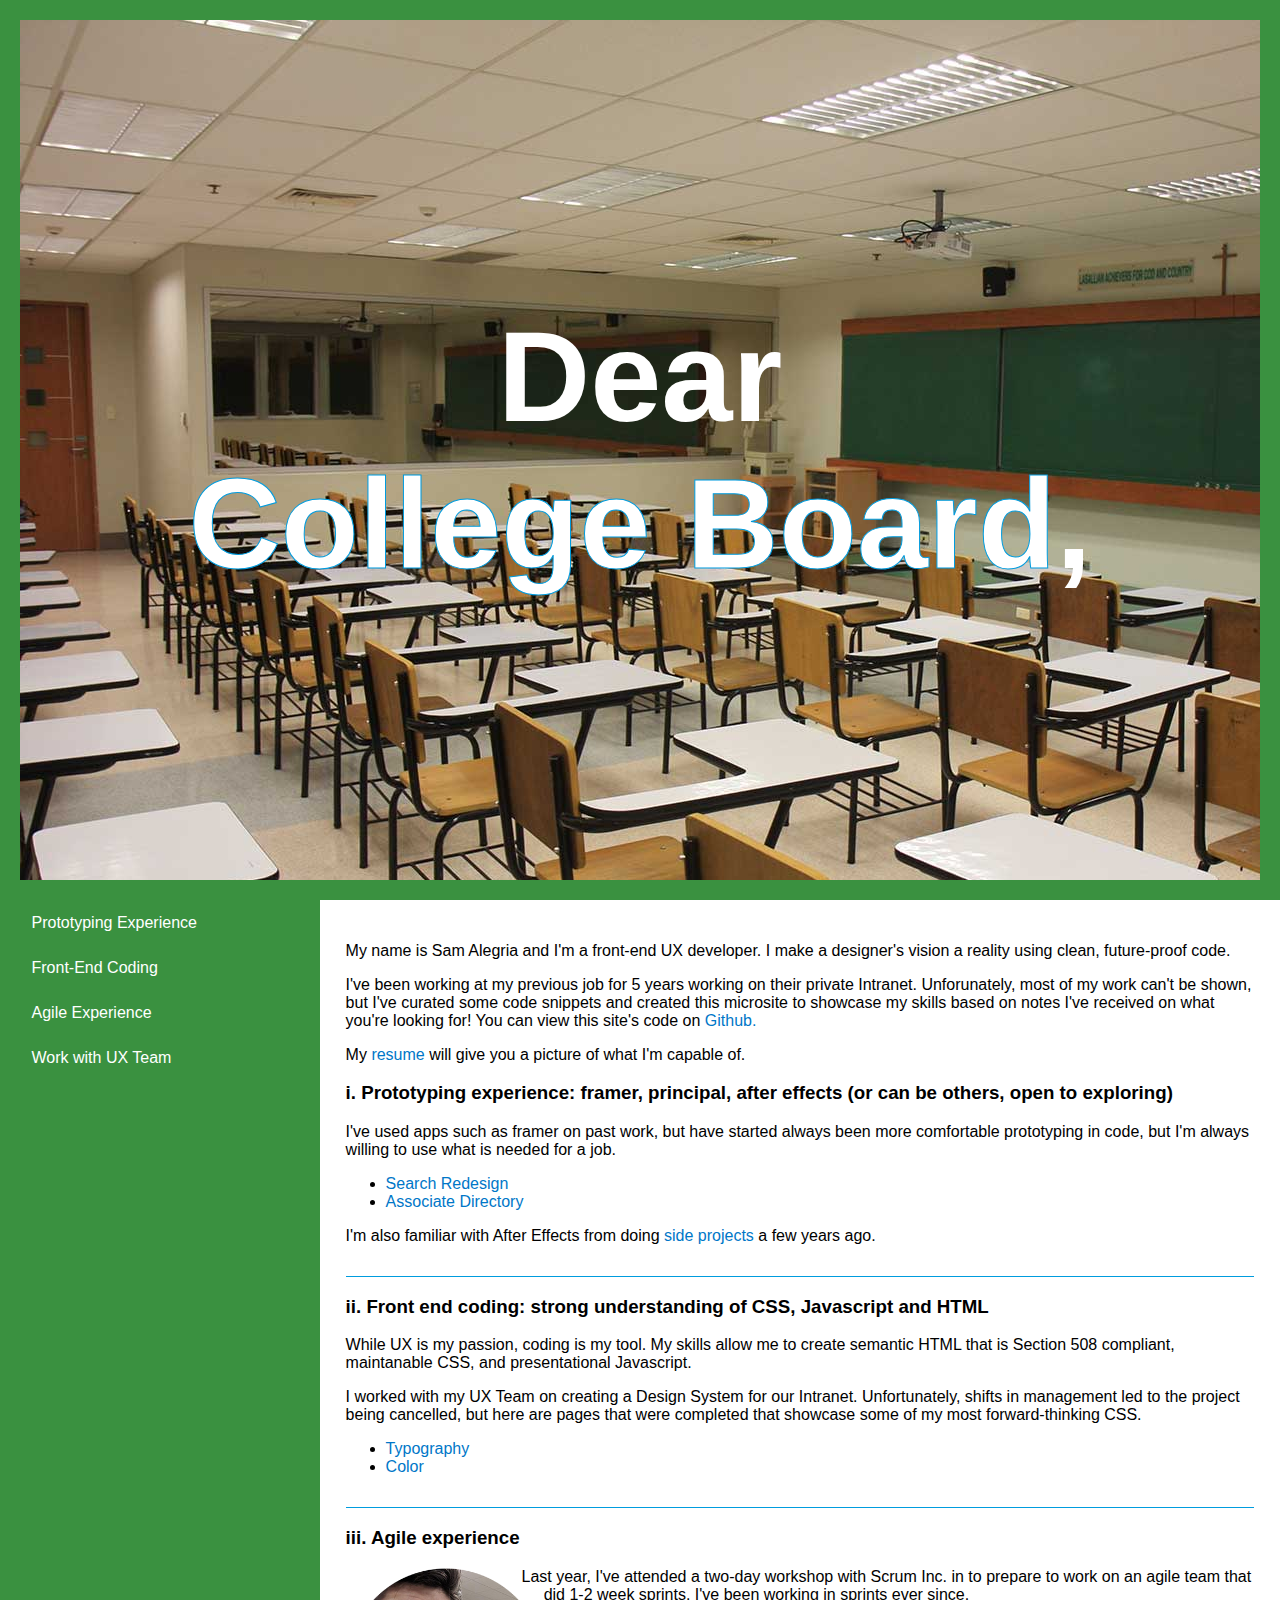
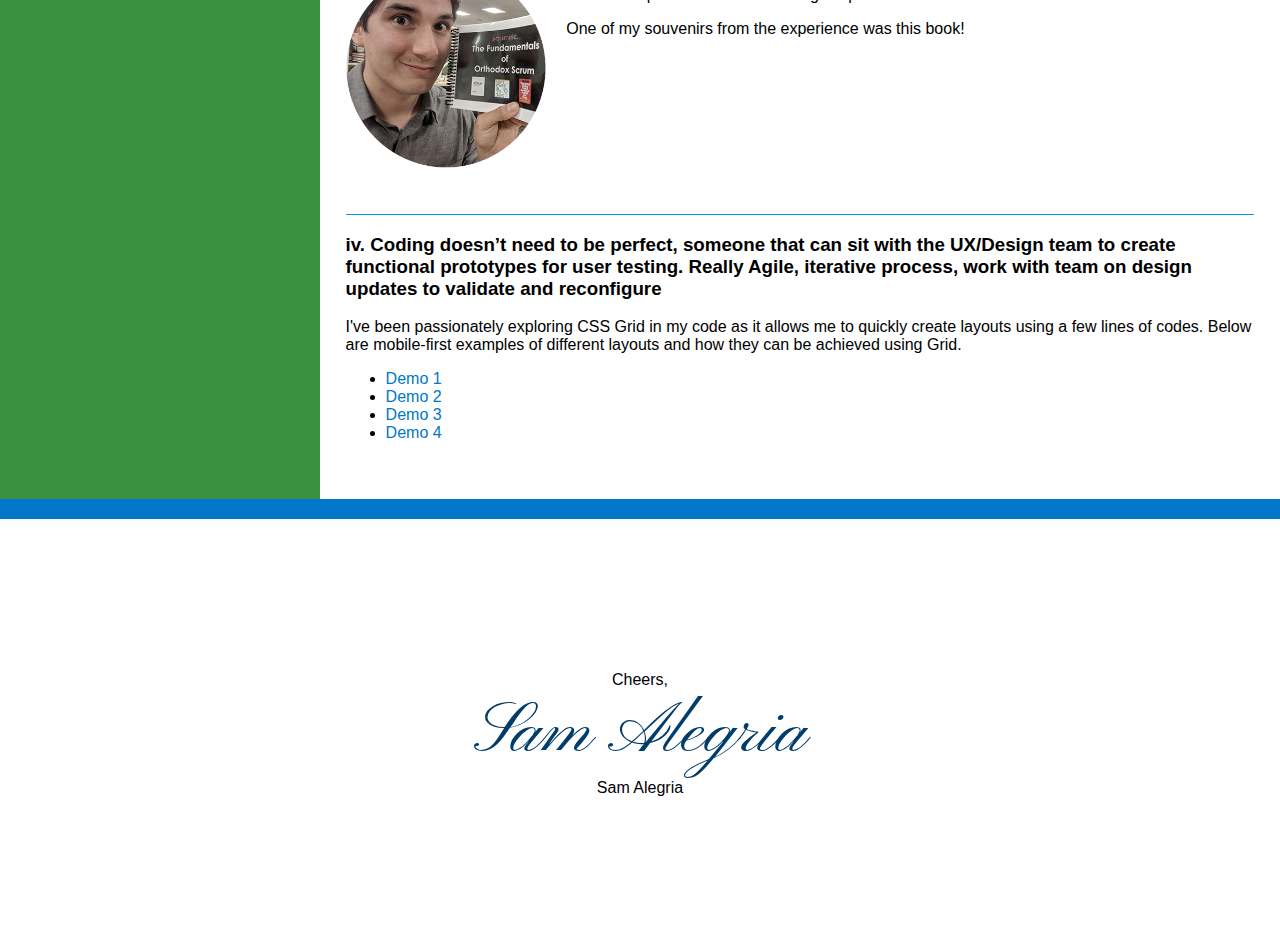
<file: open-letter.html>
<!DOCTYPE html>
<html dir="ltr" lang="en">
<head>
  <title>Sam Alegria | UX Developer</title>
  <meta charset="utf-8">
  <meta name="description" content="The portfolio of UX Maker, Sam Alegria">
  <meta name="keywords" content="sam alegria, ux developer, css, user experience, new york city" />
  <meta name="viewport" content="width=device-width, initial-scale=1">
  <meta name="author" content="Sam Alegria">
  <meta http-equiv="X-UA-Compatible" content="IE=edge,chrome=1">
  <link rel="author" href="humans.txt">
  <link rel="Shortcut Icon" type="image/ico" href="images/favicon.ico">
  <link rel="stylesheet" href="css/college.css" type="text/css" media="screen,projection">
  <link rel="canonical" href="http://samalegria.com/" />
  <link href="https://fonts.googleapis.com/css?family=Pinyon+Script" rel="stylesheet">
  <!--[if IE 8]><link rel="stylesheet" href="css/ie/ie8.css" type="text/css" media="screen"><![endif]-->
</head>

<body>
  <header>
    <h1>Dear<br> <span>College Board</span>,</h1>
  </header>
  <nav>
    <ul id="sticky"><!--sticky id makes it stick-->
      <li><a href="#prototype" tabindex="1">Prototyping Experience</a></li>
      <li><a href="#coding" tabindex="2">Front-End Coding</a></li>
      <li><a href="#agile" tabindex="3">Agile Experience</a></li>
      <li><a href="#uxteam" tabindex="4">Work with UX Team</a></li>
    </ul>
  </nav>

  <section class="main-content">
    <p>My name is Sam Alegria and I'm a front-end UX developer. I make a designer's vision a reality using clean, future-proof code.</p>
    <p>I've been working at my previous job for 5 years working on their private Intranet. Unforunately, most of my work can't be shown, but I've curated some code snippets and created this microsite to showcase my skills based on notes I've received on what you're looking for! You can view this site's code on <a target="_blank" title="Github Link" href="https://github.com/lethalsilicon/open-letter">Github.</a></p>

    <p>My <a target="_blank" href="/documents/alegria_resume.pdf">resume</a> will give you a picture of what I'm capable of.</p>

    <section id="prototype">
      <h3>i. Prototyping experience: framer, principal, after effects (or can be others, open to exploring)</h3>
      <p>I've used apps such as framer on past work, but have started always been more comfortable prototyping in code, but I'm always willing to use what is needed for a job.</p>
      <ul>
        <li><a target="_blank" title="Codepen Link" href="https://codepen.io/lethalsilicon/pen/NyMQVq">Search Redesign</a></li>
        <li><a target="_blank" title="Codepen Link" href="https://codepen.io/lethalsilicon/pen/LOaJaY">Associate Directory</a></li>
      </ul>
      <p>I'm also familiar with After Effects from doing <a target="_blank" title="Vimeo Link" href="https://player.vimeo.com/video/21134955">side projects</a> a few years ago.</p>
    </section>

    <section id="coding">
      <h3>ii. Front end coding: strong understanding of CSS, Javascript and HTML </h3>
      <p>While UX is my passion, coding is my tool. My skills allow me to create semantic HTML that is Section 508 compliant, maintanable CSS, and presentational Javascript.</p>
      <p>I worked with my UX Team on creating a Design System for our Intranet. Unfortunately, shifts in management led to the project being cancelled, but here are pages that were completed that showcase some of my most forward-thinking CSS.</p>
      <ul>
        <li><a target="_blank" title="Codepen Link" href="https://codepen.io/lethalsilicon/pen/BZKXLm">Typography</a></li>
        <li><a target="_blank" title="Codepen Link" href="https://codepen.io/lethalsilicon/pen/WjaEbG">Color</a></li>
      </ul>
    </section>

    <section id="agile" class="flowing">
      <h3>iii. Agile experience</h3>
      <img class="circle" alt="Pic of me holding Scrum notebook" src="/images/scrum-everyday.png"/>
      <p>Last year, I've attended a two-day workshop with Scrum Inc. in to prepare to work on an agile team that did 1-2 week sprints. I've been working in sprints ever since.</p>
      <p>One of my souvenirs from the experience was this book!</p>
    </section>

    <section id="uxteam">
      <h3>iv. Coding doesn’t need to be perfect, someone that can sit with the UX/Design team to create functional prototypes for user testing. Really Agile, iterative process, work with team on design updates to validate and reconfigure</h3>
      <p>I've been passionately exploring CSS Grid in my code as it allows me to quickly create layouts using a few lines of codes. Below are mobile-first examples of different layouts and how they can be achieved using Grid.</p>
      <ul>
        <li><a target="_blank" title="Codepen Link" href="https://codepen.io/lethalsilicon/pen/MojrvB">Demo 1</a></li>
        <li><a target="_blank" title="Codepen Link" href="https://codepen.io/lethalsilicon/pen/YQGEMo">Demo 2</a></li>
        <li><a target="_blank" title="Codepen Link" href="https://codepen.io/lethalsilicon/pen/xrEpVB">Demo 3</a></li>
        <li><a target="_blank" title="Codepen Link" href="https://codepen.io/lethalsilicon/pen/gxLQmP">Demo 4</a></li>
      </ul>
    </section>

  </section><!--END: main content-->

  <footer>
    <p class="signature">Cheers,<br><span>Sam Alegria</span><br>Sam Alegria</p>
  </footer>

  <script src="https://ajax.googleapis.com/ajax/libs/jquery/1.11.3/jquery.min.js"></script><!--jquery-->
  <script src="js/jquery.sticky.js"></script><!--http://stickyjs.com/-->
  <script src="js/index.js"></script>
</body>
</html>
</file>
<file: css/college.css>
* {box-sizing: border-box;}
html, body{margin: 0;}

/*Grid Layout*/
body{
  display: grid;
  grid-template-areas: "header"
  "sidebar"
  "content"
  "footer" 
}

@media (min-width: 550px){
  body{
    grid-template-columns: 2fr 6fr;
    grid-template-areas: "header header"
    "sidebar content"
    "footer footer";
  }
}

header{grid-area: header;}
nav{grid-area: sidebar;}
.main-content{grid-area: content;}
footer{grid-area: footer;}

/*Colors*/
:root {
  --blue: #009cde; 
  --dark-blue: #0077c8;
  --green: #6ec14d;
  --dark-green: #3a9140;
  --college-board: #013c6a;
}

/*Defaults*/
body{
  font-family: Arial, sans-serif;
}

p::-moz-selection { background: var(--green); color: #fff;}
p::selection { background: var(--green); color: #fff;}

a{
  color: var(--dark-blue);
  text-decoration: none;
}
a:hover{
  color: var(--blue);
  text-decoration: underline;
}

/*Header*/
header{
  background: url("../images/classroom.jpg");
  border: 20px solid var(--dark-green);
  box-sizing: border-box;
  display: flex;
  height: 100vh;
}

h1{
  color: white;
  font-size: 10vw;
  font-weight: bold;
  margin: auto;
  text-align: center;
}
h1 span{
  -moz-text-fill-color: #fff;
  -webkit-text-fill-color: #fff;
  -moz-text-stroke-color: var(--blue);
  -webkit-text-stroke-color: var(--blue);
  -moz-text-stroke-width: 1px;  
  -webkit-text-stroke-width: 1px;
}

/*Nav*/
nav, nav ul{  
  background: var(--dark-green);
   -webkit-transition: all .75s linear;
  transition: all .75s linear;
  padding: 0;
  margin: 0;
}
nav.change, nav ul.change{
  background: var(--dark-blue);
}
nav li{list-style: none;}

nav a{
  color: #fff;
  display: block;
  padding: 1.5vh 1.5vh 1.5vh 3.5vh;
   -webkit-transition: all .5s linear;
  transition: all .5s linear;
}
nav a:hover{
  background: var(--green);
  text-decoration: none;
  color: #fff;
}
nav.change a:hover{background: var(--blue);}
nav a:focus{outline: none;}


/*Main Content*/
.main-content{
  padding: 2vw;
}
.main-content section{
  border-bottom: 1px solid var(--blue);
  padding-bottom: 15px;
}
.main-content section:last-child{
  border: none;
}

.circle{
  shape-outside: circle();
  float: left;
  margin:  0 30px 30px 0;
  width: 200px;
  -webkit-transition: all .25s ease-out;
  transition: all .25s ease-out;
  outline: none !important;
}
.circle:hover{transform: rotate(10deg);}

.flowing{
  display: flow-root;
}

/*Footer*/
footer{
  border-top: 20px solid var(--dark-blue);
  box-sizing: border-box;
  display: flex;
  height: 50vh;
}
.signature{
  margin: auto;
  text-align: center;
}
.signature span{
  font-family: 'Pinyon Script', cursive;
  color: var(--college-board);
  font-size: 72px;
}
</file>
